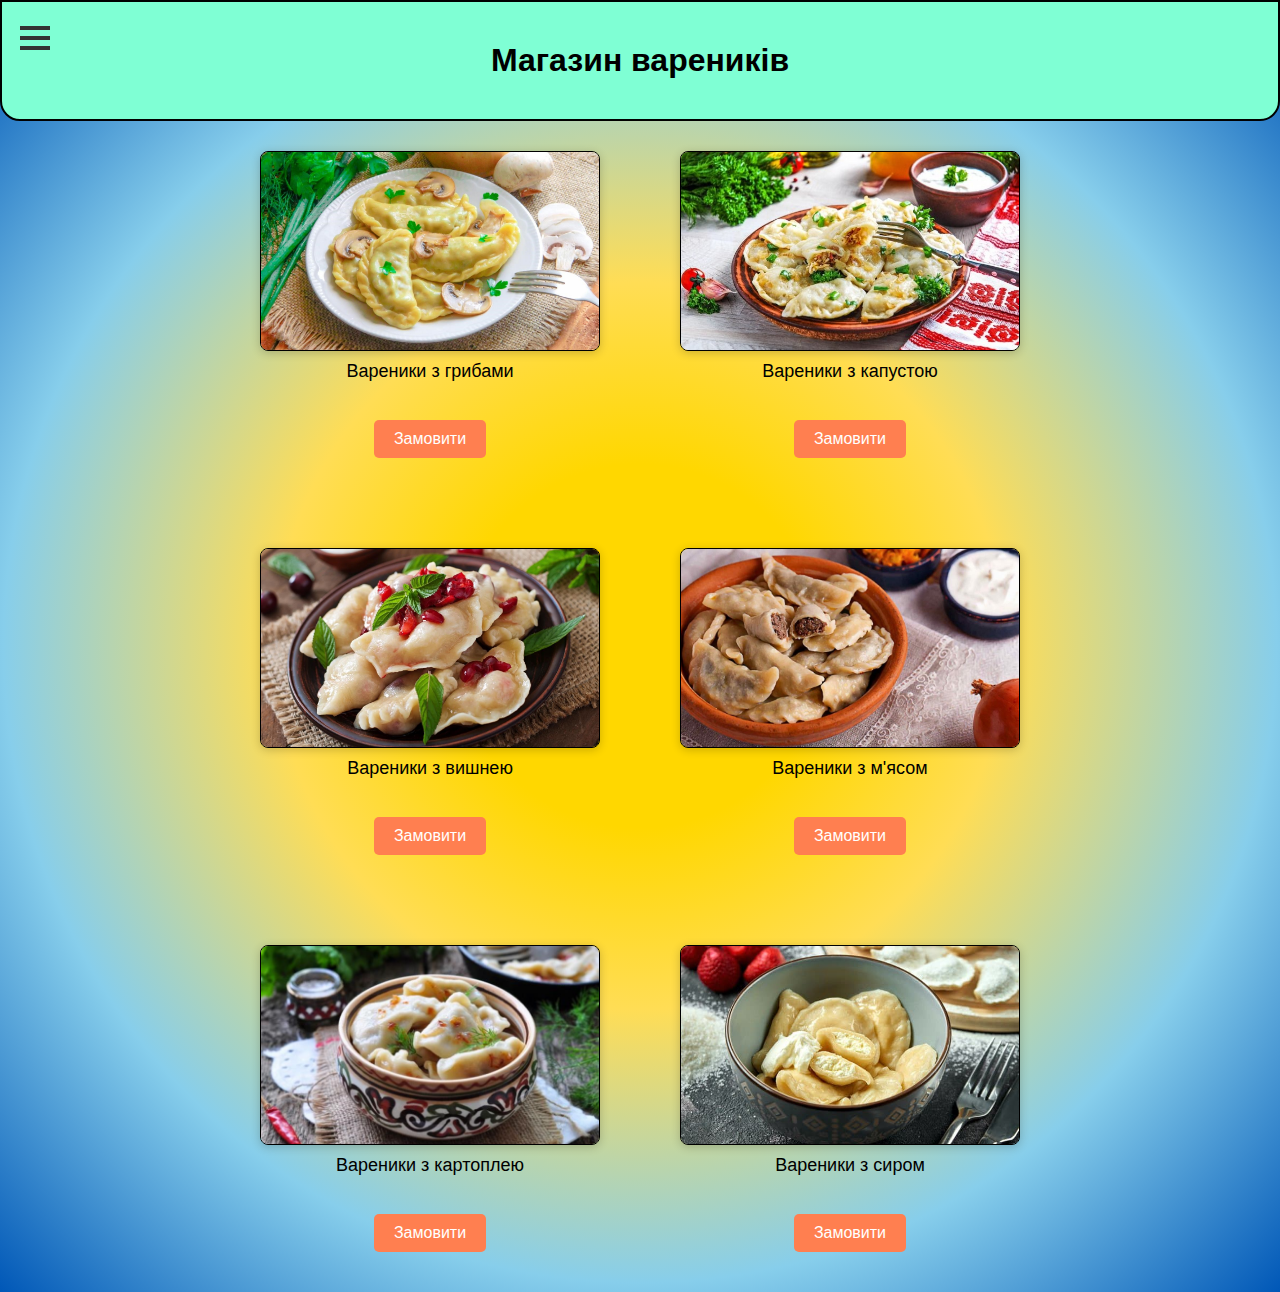
<file: index.html>
<!DOCTYPE html>
<html lang="en">
<head>
    <meta charset="UTF-8">
    <meta name="viewport" content="width=device-width, initial-scale=1.0">
    <link rel="stylesheet" href="style.css">
    <link >
    <title>Магазин вареників</title>
</head>
<body>
    <div class="menu-icon" onclick="toggleMenu()">
        <div></div>
        <div></div>
        <div></div>
    </div>
    <div id="menu" class="menu">
        <button class="close-btn" onclick="toggleMenu()">&times;</button>
        <a href="index.html">Головна</a>
        <a href="about.html">Про нас</a>
        <a href="zamow.html">Замовлення</a>
    </div>

    <header class="head">
        <div class="div11">
            <h1 class="h11">
                Магазин вареників
            </h1>
        </div>
    </header>
    <main class="main1">
        <div class="container1">
            <img src="gryby.jpg" alt="Гриби">
            <p class="pbutton1" style="font-size: large;font-family: 'Lucida Sans', 'Lucida Sans Regular', 'Lucida Grande', 'Lucida Sans Unicode', Geneva, Verdana, sans-serif;">
                Вареники з грибами
            </p>
            <button class="order-btn"><a href="zamow.html">Замовити</a></button>
        </div>
        <div class="container2">
            <img src="kapusta.jpg" alt="Капуста">
            <p class="pbutton2" style="font-size: large;font-family: 'Lucida Sans', 'Lucida Sans Regular', 'Lucida Grande', 'Lucida Sans Unicode', Geneva, Verdana, sans-serif;" >
                Вареники з капустою
            </p>
            <button class="order-btn"><a href="zamow.html">Замовити</a></button>
        </div>
        <div class="container3">
            <img src="vyshnia.jpg" alt="Вишня">
            <p class="pbutton3" style="font-size: large;font-family: 'Lucida Sans', 'Lucida Sans Regular', 'Lucida Grande', 'Lucida Sans Unicode', Geneva, Verdana, sans-serif;">
                Вареники з вишнею
            </p>
            <button class="order-btn"><a href="zamow.html">Замовити</a></button>
        </div>
        <div class="container4">
            <img src="miaso.jpg" alt="Мясо">
            <p class="pbutton4" style="font-size: large;font-family: 'Lucida Sans', 'Lucida Sans Regular', 'Lucida Grande', 'Lucida Sans Unicode', Geneva, Verdana, sans-serif;">
                Вареники з м'ясом
            </p>
            <button class="order-btn"><a href="zamow.html">Замовити</a></button>
        </div>
        <div class="container5">
            <img src="kartoplia.jpg" alt="Картопля">
            <p class="pbutton5" style="font-size: large;font-family: 'Lucida Sans', 'Lucida Sans Regular', 'Lucida Grande', 'Lucida Sans Unicode', Geneva, Verdana, sans-serif;">
                Вареники з картоплею
            </p>
            <button class="order-btn"><a href="zamow.html">Замовити</a></button>
        </div>
        <div class="container6">
            <img src="syr.jpg" alt="Сир">
            <p class="pbutton6" style="font-size: large;font-family: 'Lucida Sans', 'Lucida Sans Regular', 'Lucida Grande', 'Lucida Sans Unicode', Geneva, Verdana, sans-serif;">
                Вареники з сиром
            </p>
            <button class="order-btn"><a href="zamow.html">Замовити</a></button>
        </div>


    </main>
    <script src="index.js"></script>
    
</body>
</html>
</file>
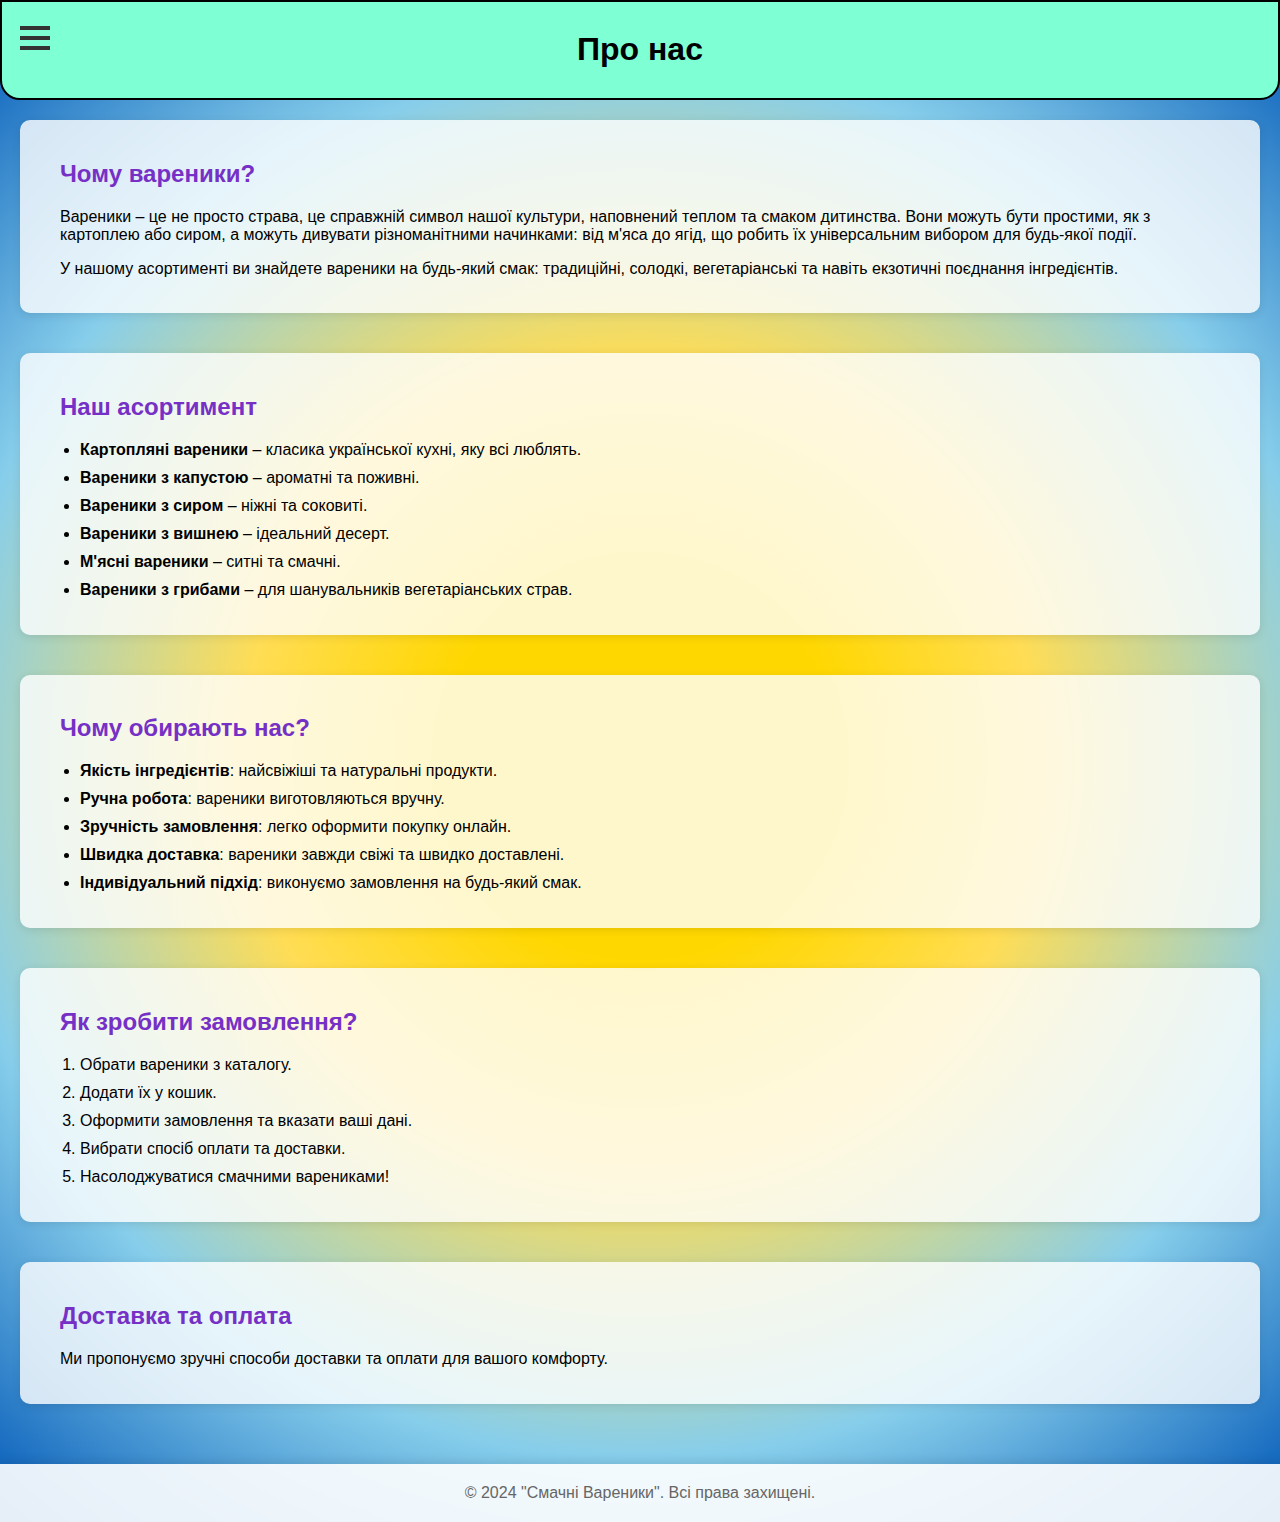
<file: about.html>
<!DOCTYPE html>
<html lang="en">
<head>
    <meta charset="UTF-8">
    <meta name="viewport" content="width=device-width, initial-scale=1.0">
    <link rel="stylesheet" href="style.css">
    <link >
    <title>Магазин вареників</title>
</head>
<body>
    <div class="menu-icon" onclick="toggleMenu()">
        <div></div>
        <div></div>
        <div></div>
    </div>
    <div id="menu" class="menu">
        <button class="close-btn" onclick="toggleMenu()">&times;</button>
        <a href="index.html">Головна</a>
        <a href="about.html">Про нас</a>
        <a href="zamow.html">Замовлення</a>
    </div>

    <header class="head1">
        <div class="div111">
            <h1 class="h111">
                Про нас
            </h1>
            
        </div>
    </header>

   
    <main class="varenyky-content">
        <section class="varenyky-intro">
            <div class="varenyky-container">
                <h2 class="varenyky-subtitle">Чому вареники?</h2>
                <p class="varenyky-text">Вареники – це не просто страва, це справжній символ нашої культури, наповнений теплом та смаком дитинства. Вони можуть бути простими, як з картоплею або сиром, а можуть дивувати різноманітними начинками: від м'яса до ягід, що робить їх універсальним вибором для будь-якої події.</p>
                <p class="varenyky-text">У нашому асортименті ви знайдете вареники на будь-який смак: традиційні, солодкі, вегетаріанські та навіть екзотичні поєднання інгредієнтів.</p>
            </div>
        </section>

        <section class="varenyky-assortment">
            <div class="varenyky-container">
                <h2 class="varenyky-subtitle">Наш асортимент</h2>
                <ul class="varenyky-list">
                    <li class="varenyky-item"><strong>Картопляні вареники</strong> – класика української кухні, яку всі люблять.</li>
                    <li class="varenyky-item"><strong>Вареники з капустою</strong> – ароматні та поживні.</li>
                    <li class="varenyky-item"><strong>Вареники з сиром</strong> – ніжні та соковиті.</li>
                    <li class="varenyky-item"><strong>Вареники з вишнею</strong> – ідеальний десерт.</li>
                    <li class="varenyky-item"><strong>М'ясні вареники</strong> – ситні та смачні.</li>
                    <li class="varenyky-item"><strong>Вареники з грибами</strong> – для шанувальників вегетаріанських страв.</li>
                </ul>
            </div>
        </section>

        <section class="varenyky-why-choose-us">
            <div class="varenyky-container">
                <h2 class="varenyky-subtitle">Чому обирають нас?</h2>
                <ul class="varenyky-choose-us-list">
                    <li class="varenyky-choose-item"><strong>Якість інгредієнтів</strong>: найсвіжіші та натуральні продукти.</li>
                    <li class="varenyky-choose-item"><strong>Ручна робота</strong>: вареники виготовляються вручну.</li>
                    <li class="varenyky-choose-item"><strong>Зручність замовлення</strong>: легко оформити покупку онлайн.</li>
                    <li class="varenyky-choose-item"><strong>Швидка доставка</strong>: вареники завжди свіжі та швидко доставлені.</li>
                    <li class="varenyky-choose-item"><strong>Індивідуальний підхід</strong>: виконуємо замовлення на будь-який смак.</li>
                </ul>
            </div>
        </section>

        <section class="varenyky-how-to-order">
            <div class="varenyky-container">
                <h2 class="varenyky-subtitle">Як зробити замовлення?</h2>
                <ol class="varenyky-order-steps">
                    <li class="varenyky-order-item">Обрати вареники з каталогу.</li>
                    <li class="varenyky-order-item">Додати їх у кошик.</li>
                    <li class="varenyky-order-item">Оформити замовлення та вказати ваші дані.</li>
                    <li class="varenyky-order-item">Вибрати спосіб оплати та доставки.</li>
                    <li class="varenyky-order-item">Насолоджуватися смачними варениками!</li>
                </ol>
            </div>
        </section>

        <section class="varenyky-delivery">
            <div class="varenyky-container">
                <h2 class="varenyky-subtitle">Доставка та оплата</h2>
                <p class="varenyky-delivery-text">Ми пропонуємо зручні способи доставки та оплати для вашого комфорту.</p>
            </div>
        </section>
    </main>

    <!-- Футер -->
    <footer class="varenyky-footer">
        <div class="varenyky-container">
            <p class="varenyky-footer-text">&copy; 2024 "Смачні Вареники". Всі права захищені.</p>
        </div>
    </footer>
    
    <script src="index.js"></script>
    
</body>
</html>
</file>
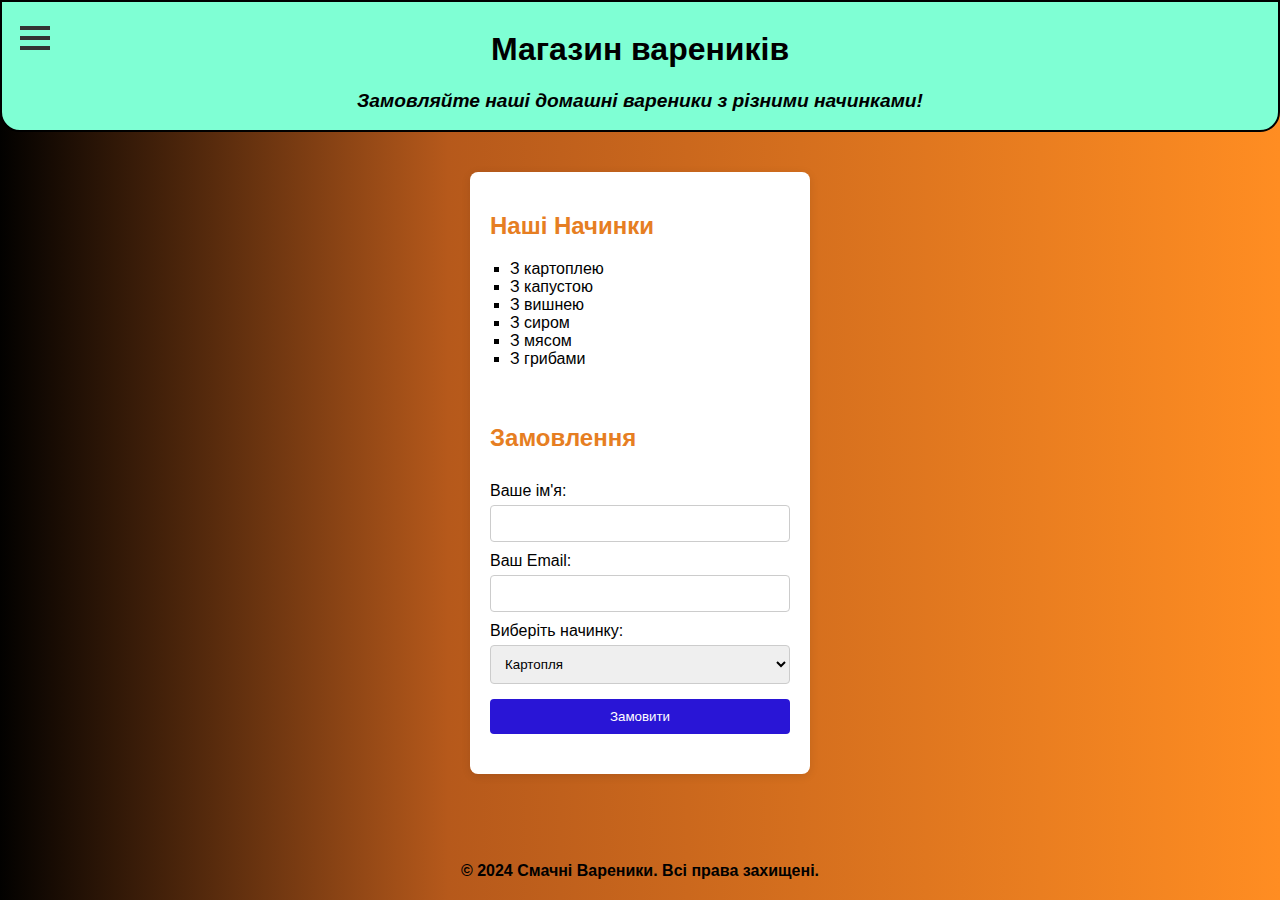
<file: zamow.html>
<!DOCTYPE html>
<html lang="en">
<head>
    <meta charset="UTF-8">
    <meta name="viewport" content="width=device-width, initial-scale=1.0">
    <link rel="stylesheet" href="style.css">
    <title>Магазин вареників</title>
</head>
<body class="body1" >
    <div class="menu-icon" onclick="toggleMenu()">
        <div></div>
        <div></div>
        <div></div>
    </div>
    <div id="menu" class="menu">
        <button class="close-btn" onclick="toggleMenu()">&times;</button>
        <a href="index.html">Головна</a>
        <a href="about.html">Про нас</a>
        <a href="zamow.html">Замовлення</a>
    </div>
    

    <header class="head1">
        <div class="div111">
            <h1 class="h111">
                Магазин вареників
            </h1>
            <p class="header-description">Замовляйте наші домашні вареники з різними начинками!</p>
            
        </div>
    </header>
    <main class="main-content">
        <section class="filling-section">
            <h2 class="filling-title">Наші Начинки</h2>
            <ul class="filling-list">
                <li class="filling-item1">З картоплею</li>
                <li class="filling-item2">З капустою</li>
                <li class="filling-item3">З вишнею</li>
                <li class="filling-item4">З сиром</li>
                <li class="filling-item5">З мясом</li>
                <li class="filling-item6">З грибами</li>
            </ul>
        </section>
        <section class="order-section">
            <h2 class="order-title">Замовлення</h2>
            <form class="order-form">
                <label class="form-label" for="name">Ваше ім'я:</label>
                <input class="form-input" type="text" id="name" name="name" required>

                <label class="form-label" for="email">Ваш Email:</label>
                <input class="form-input" type="email" id="email" name="email" required>

                <label class="form-label" for="filling">Виберіть начинку:</label>
                <select class="form-select" id="filling" name="filling">
                    <option value="картошка">Картопля</option>
                    <option value="капуста">Капуста</option>
                    <option value="вишня">Вишня</option>
                    <option value="сир">Сир</option>
                    <option value="М'ясо">М'ясо</option>
                    <option value="Гриби">Гриби</option>
                    
                </select>

                <button class="form-button" type="submit">Замовити</button>
            </form>
        </section>
    </main>
    <footer class="footer">
        <p class="footer-text">&copy; 2024 Смачні Вареники. Всі права захищені.</p>
    </footer>
    <script src="index.js"></script>
   
    
</body>
</html>
</file>
<file: style.css>
body{
    margin: 0;
    font-family: Arial, sans-serif;
    flex-direction: column;
    display: flex; 
    justify-content: center; 
    align-items: center; 
    background-image: radial-gradient(circle at center, #ffd700 20%, #ffdd55 40%, #87ceeb 70%, #0057b7 100%);
}
*{
    box-sizing: border-box;
    font-family: Arial, Helvetica, sans-serif;
}
.head{
    width: 100%;
    display: flex;
    justify-content: center;
    
}
.div11{
    background-color: aquamarine;
    padding: 20px;
    padding-left: 0px;
    padding-right: 0px;
    text-align: center;
    border: 2px solid black;
    border-radius: 20px;
    width: 100%;
    display: flex;
    justify-content: center;
    flex-direction: column;
    border-top-left-radius: 0%;
    border-top-right-radius: 0%;

}

.main1{
    align-items: center;
    
    display: flex;
    flex-wrap: wrap;
    justify-content: center; 
    gap: 20px; 
    max-width: 1200px; 
}

.main1 > div {
    flex-basis: calc(33.33% - 20px); 
    margin-bottom: 20px; 
    display: flex;
    flex-direction: column;
    align-items: center; 
}


.container1, .container2, .container3, .container4, .container5, .container6 {
    margin: 10px;
    padding: 20px;
    display: flex;
    flex-direction: row;
    width: 300px;
    height: auto;
    align-items: center;
     
}

.main1 img {
    width: 100%; 
    height: 200px; 
    border: 1px solid black;
    border-radius: 8px;
    object-fit: cover;
    display: block;
    transition: transform 0.3s ease; 
    box-shadow: 0 2px 10px rgba(0, 0, 0, 0.2);
    
    
    
}
.main1 img:hover {
    transform: scale(1.05); 
    cursor:pointer;
    box-shadow: 0 2px 10px rgba(1, 1, 1, 1);
    
}



.main1 div p {
    margin-top: 10px;
    font-size: 16px;
    text-align: center; 
}

.order-btn {
    
    margin-top: 20px;
    padding: 10px 20px;
    background-color: #ff7f50;
    color: white;
    border: none;
    border-radius: 5px;
    font-size: 16px;
    cursor: pointer;
    transition: background-color 0.3s ease ,transform 0.3s ease;
}

.order-btn:hover {
    background-color: #ff6347; 
    transform: scale(1.1);
}
a{
    text-decoration: none;
    color: white;
    font-family: Arial;
}
.a1{
    position: absolute;
    left: 10px;
    font-family: 'Courier New', Courier, monospace;
    font-weight: bolder;
    font-size: larger;
    color: chocolate;
    transition: transform 0.3s ease;
}
.a1:hover{
    color: #e67e22; 
    transform: scale(1.1);
}

.head p{
    font-size: larger;
    
}

.header-title {
    margin: 0;
    font-size: 2.5em;
}

.header-description {
    font-weight: bolder;
    margin: 0%;
    margin-bottom: 10px;
    font-style: italic;
    font-size: 120%;
    
}

.main-content {
    display: flex;
    flex-direction: column;
    max-width: 800px;
    margin: 40px auto;
    padding: 20px;
    background-color: #fff;
    border-radius: 8px;
    box-shadow: 0 2px 10px rgba(0, 0, 0, 0.1);
}

.filling-section {
    margin-bottom: 20px;
    width: 300px;
}

.filling-title {
    color: #e67e22;
}

.filling-list {
    list-style-type: square;
    padding-left: 20px;
}

.order-section {
    margin-bottom: 20px;
}

.order-title {
    color: #e67e22;
}

.order-form {
    display: flex;
    flex-direction: column;
}

.form-label {
    margin: 10px 0 5px;
}

.form-input, .form-select {
    padding: 10px;
    border: 1px solid #ccc;
    border-radius: 4px;
}

.form-button {
    margin-top: 15px;
    padding: 10px;
    background-color: #2915d6;
    color: white;
    border: none;
    border-radius: 4px;
    cursor: pointer;
    transition: transform 0.3s ease;
}

.form-button:hover {
    background-color: #564ac9;
    transform: scale(1.1);
}

.footer {
    text-align: center;
    padding: 20px;
    background: linear-gradient(90deg, rgb(2, 1, 0) 0%, rgb(182, 89, 27) 35%, rgb(255, 141, 34)100%) ;
    position: absolute; 
    bottom: 0; 
    width: 100%;
    margin-bottom: 0%;
    
    border-top-left-radius: 15px;
    border-top-right-radius: 15px;
    font-weight: bolder;
}

.footer-text {
    margin: 0;
}

.head1{
    width: 100%;
    display: flex;
    justify-content: center;
    
}
.h11{
    margin: 20px;
}
.body1{
    

    background: linear-gradient(90deg, rgb(2, 1, 0) 0%, rgb(182, 89, 27) 35%, rgb(255, 141, 34)100%);
}

.div111{
    background-color: aquamarine;
    padding: 8px;
    padding-left: 0px;
    padding-right: 0px;
    text-align: center;
    border: 2px solid black;
    border-radius: 20px;
    width: 100%;
    display: flex;
    justify-content: center;
    flex-direction: column;
    border-top-left-radius: 0%;
    border-top-right-radius: 0%;
}

.menu-icon {
    position: absolute;
    top: 20px;
    left: 20px;
    cursor: pointer;
    display: inline-block;
    width: 30px;
    height: 30px;
    transition: transform 0.3s ease;
}
.menu-icon:hover{
    transform: scale(1.1);
}
.menu-icon div {
    width: 100%;
    height: 4px;
    background-color: #333;
    margin: 6px 0;
    transition: 0.4s;
}

.menu {
    display: none;
    position: fixed;
    top: 0;
    left: 0;
    height: 100%;
    width: 200px;
    background-color: rgba(0, 0, 0, 0.8);
    padding-top: 60px;
    box-shadow: 2px 0 5px rgba(0, 0, 0, 0.5);
    border-top-right-radius: 20px;
    border-bottom-right-radius: 20px;
    transition:  1s ease-out;
}
.menu a {
    display: block;
    color: white;
    padding: 15px;
    text-decoration: none;
    text-align: left;
    transition: transform 0.3s ease;
}

.menu a:hover {
    background-color: #575757;
    transform: scale(1.1);
    border-radius: 10px;
}

.menu.show {
    display: block;
    transform: translateX(0);
}
.close-btn {
    position: absolute;
    top: 20px;
    right: 20px;
    color: white;
    background-color: transparent;
    border: none;
    font-size: 30px;
    cursor: pointer;
    line-height: 30px;
    padding: 0;
    transition: transform 0.3s ease;
}
.close-btn:hover{
    transform: rotate(90deg) scale(1.1);
}

.varenyky-container {
    max-width: 1200px;
    margin: 0 auto;
    padding: 0 20px;
}

.varenyky-title, .varenyky-subtitle {
    color: #7630c5;
}

.varenyky-text {
    margin-bottom: 15px;
}

ul, ol {
    padding-left: 20px;
}

ul.varenyky-list, ul.varenyky-choose-us-list {
    list-style-type: disc;
}

ol.varenyky-order-steps {
    list-style-type: decimal;
}


.varenyky-header {
    background-color: rgba(255, 255, 255, 0.9);
    padding: 50px 0;
    text-align: center;
    box-shadow: 0 2px 10px rgba(0, 0, 0, 0.1);
}

.varenyky-header h1 {
    font-size: 2.5em;
    margin-bottom: 10px;
}

.varenyky-header p {
    font-size: 1.2em;
    color: #666;
}


.varenyky-content {
    padding: 20px 0;
}

.varenyky-content section {
    margin-bottom: 40px;
    padding: 20px;
    background-color: rgba(255, 255, 255, 0.8);
    border-radius: 10px;
    box-shadow: 0 2px 10px rgba(0, 0, 0, 0.1);
}


.varenyky-footer {
    background-color: rgba(255, 255, 255, 0.9);
    padding: 20px;
    text-align: center;
    box-shadow: 0 -2px 10px rgba(0, 0, 0, 0.1);
    width: 100%;
}

.varenyky-footer-text {
    margin: 0;
    color: #666;
}


.varenyky-intro, .varenyky-assortment, .varenyky-why-choose-us, .varenyky-how-to-order, .varenyky-delivery {
    background-color: #fff;
    margin-bottom: 30px;
    padding: 20px;
    border-radius: 8px;
    box-shadow: 0 4px 6px rgba(0, 0, 0, 0.1);
}

.varenyky-item, .varenyky-choose-item, .varenyky-order-item {
    margin: 10px 0;
}
</file>
